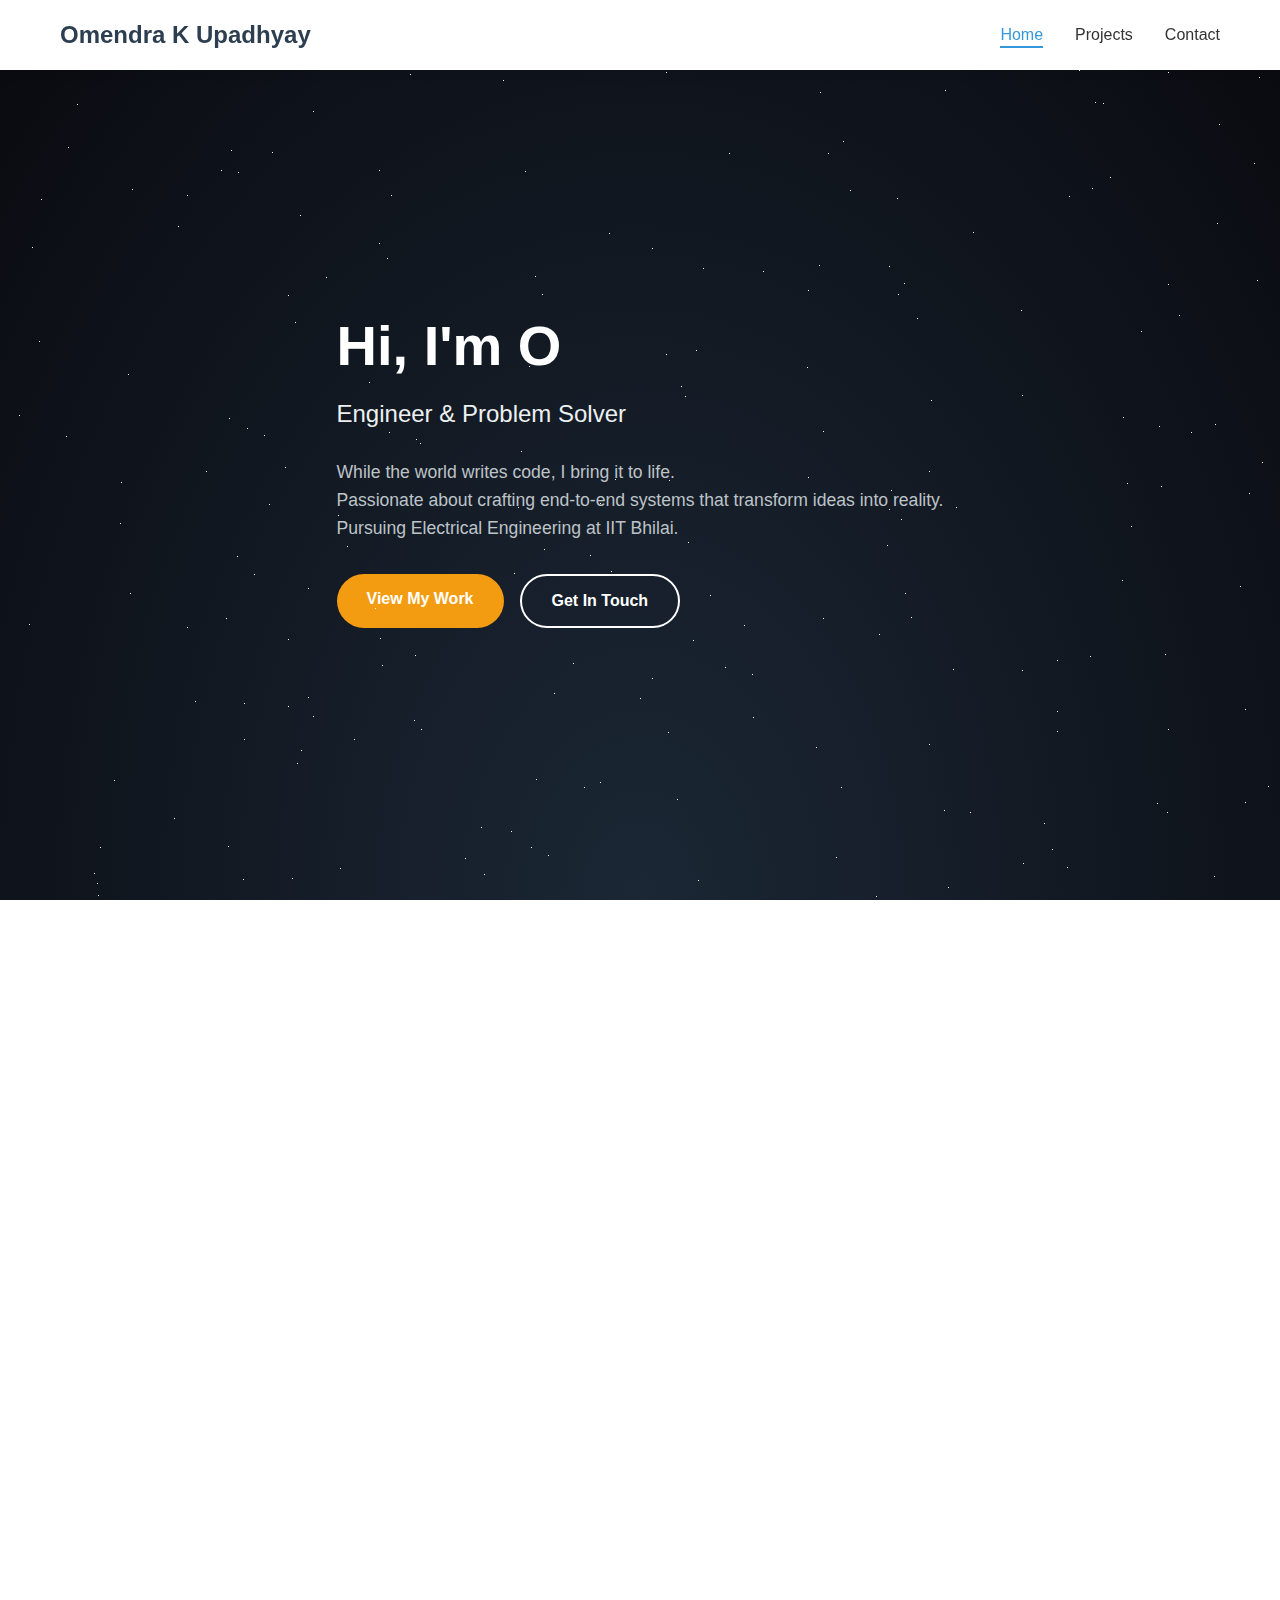
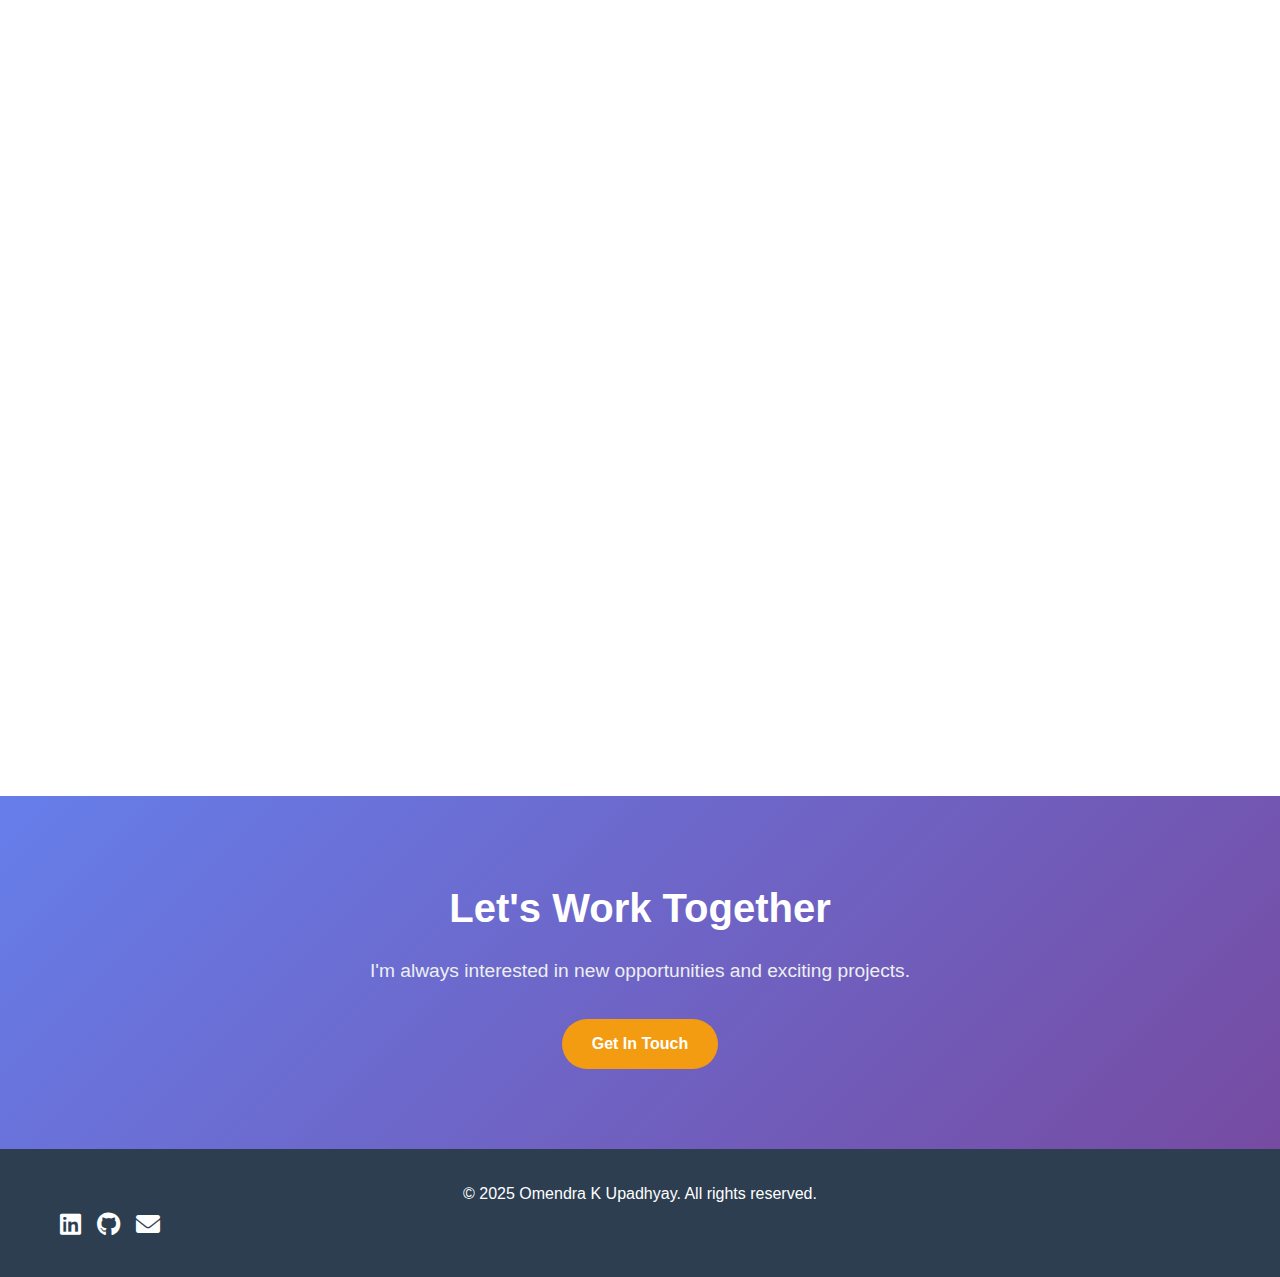
<file: index.html>
<!DOCTYPE html>
<html lang="en">
<head>
    <!-- Basic HTML5 document structure -->
    <meta charset="UTF-8">
    <meta name="viewport" content="width=device-width, initial-scale=1.0">
    <title>Omendra K Upadhyay - Portfolio</title>
    
    <!-- External CSS and Font Awesome icons -->
    <link rel="stylesheet" href="styles.css">
    <link href="https://cdnjs.cloudflare.com/ajax/libs/font-awesome/6.0.0/css/all.min.css" rel="stylesheet">
    <link href='https://fonts.googleapis.com/css?family=Lato:300,400,700' rel='stylesheet' type='text/css'>
</head>
<body>
    <!-- Navigation Bar - Fixed at top with responsive design -->
    <nav class="navbar">
        <div class="nav-container">
            <!-- Logo/Brand name -->
            <div class="nav-logo">
                <a href="index.html">Omendra K Upadhyay</a>
            </div>
            <!-- Navigation menu items -->
            <ul class="nav-menu">
                <li class="nav-item">
                    <a href="index.html" class="nav-link active">Home</a>
                </li>
                <li class="nav-item">
                    <a href="projects.html" class="nav-link">Projects</a>
                </li>
                <li class="nav-item">
                    <a href="contact.html" class="nav-link">Contact</a>
                </li>
            </ul>
            <!-- Mobile hamburger menu (3 lines) -->
            <div class="hamburger">
                <span class="bar"></span>
                <span class="bar"></span>
                <span class="bar"></span>
            </div>
        </div>
    </nav>

    <main>
        <!-- Hero Section - Main landing area with introduction -->
        <section class="hero">
            <!-- Animated Starfield Background -->
            <div id="stars"></div>
            <div id="stars2"></div>
            <div id="stars3"></div>
            
            <div class="hero-content single">
                <!-- Left side: Text content -->
                <div class="hero-text">
                    <h1>Hi, I'm <span class="highlight">Omendra</span></h1>
                    <p class="hero-subtitle">Engineer & Problem Solver</p>
                    <p class="hero-description">
                        While the world writes code, I bring it to life.<br>
                        Passionate about crafting end-to-end systems that transform ideas into reality.<br>
                        Pursuing Electrical Engineering at IIT Bhilai.
                    </p>
                    <!-- Call-to-action buttons -->
                    <div class="hero-buttons">
                        <a href="projects.html" class="btn btn-primary">View My Work</a>
                        <a href="contact.html" class="btn btn-secondary">Get In Touch</a>
                    </div>
                </div>
                
            </div>
        </section>

        <!-- Skills Section - Technical skills organized by category -->
        <section class="skills">
            <div class="container">
                <h2>Skills & Technologies</h2>
                <div class="skills-grid">
                    <!-- Hardware skills category -->
                    <div class="skill-category">
                        <h3>Hardware</h3>
                        <div class="skill-tags">
                            <span class="skill-tag">FPGA</span>
                            <span class="skill-tag">Raspberry Pi</span>
                            <span class="skill-tag">ESP32</span>
                            <span class="skill-tag">Arduino</span>
                            <span class="skill-tag">PCB Design</span>
                        </div>
                    </div>
                    <!-- Software skills category -->
                    <div class="skill-category">
                        <h3>Software</h3>
                        <div class="skill-tags">
                            <span class="skill-tag">C</span>
                            <span class="skill-tag">Python</span>
                            <span class="skill-tag">Verilog HDL</span>
                            <span class="skill-tag">MATLAB</span>
                            <span class="skill-tag">LTSpice</span>
                            <span class="skill-tag">GNU Radio</span>
                        </div>
                    </div>
                    <!-- Tools and soft skills category -->
                    <div class="skill-category">
                        <h3>Tools & Soft Skills</h3>
                        <div class="skill-tags">
                            <span class="skill-tag">Git & Github</span>
                            <span class="skill-tag">Latex</span>
                            <span class="skill-tag">Public Speaking</span>
                            <span class="skill-tag">Leadership</span>
                            <span class="skill-tag">Product Design</span>
                        </div>
                    </div>
                </div>
            </div>
        </section>

        <!-- Experience Section - Work experience timeline -->
        <section class="experience">
            <div class="container">
                <h2>Work Experience</h2>
                <div class="experience-timeline">
                    <!-- ISRO Internship Experience -->
                    <div class="experience-item">
                        <div class="experience-date">Summer 2025</div>
                        <div class="experience-content">
                            <h3>Internship Trainee</h3>
                            <h4>Satish Dhawan Space Centre, ISRO</h4>
                            <p>During my Summer 2025 internship at SDSC SHAR, I developed a Python application capable of acquiring data from a PLC, logging it into a CSV file, and displaying it in real-time on a GUI-based 2D graph.</p>
                            <ul>
                                <li>Built responsive application using Python and various libraries for data Visualization</li>
                                <li>Used Modbus TCP/IP protocol to communicate with the PLC</li>
                                <li>Interacted with various scientists and visited facilities at SDSC SHAR to know about mission planning at ISRO</li>
                            </ul>
                        </div>
                    </div>
                    <!-- IIT Bhilai Internship Experience -->
                    <div class="experience-item">
                        <div class="experience-date">Summer 2024</div>
                        <div class="experience-content">
                            <h3>Summer Intern</h3>
                            <h4>IIT Bhilai</h4>
                            <p>Worked on a project to develope a prototype of drone-based disaster rescue system which can be used to rescue people from disaster areas</p>
                            <ul>
                                <li>Worked on the integeration of different sensors and micrcontroller with the drone</li>
                            </ul>
                        </div>
                    </div>
                </div>
            </div>
        </section>

        <!-- Call to Action - Encourages visitors to contact -->
        <section class="cta">
            <div class="container">
                <h2>Let's Work Together</h2>
                <p>I'm always interested in new opportunities and exciting projects.</p>
                <a href="contact.html" class="btn btn-primary">Get In Touch</a>
            </div>
        </section>
    </main>

    <!-- Footer with copyright and social links -->
    <footer>
        <div class="container">
            <p>&copy; 2025 Omendra K Upadhyay. All rights reserved.</p>
            <!-- Social media links -->
            <div class="social-links">
                <a href="https://www.linkedin.com/in/omendra-kumar-upadhyay-b00402260/" class="social-link" target="_blank"><i class="fab fa-linkedin"></i></a>
                <a href="https://github.com/Omendra108" class="social-link" target="_blank"><i class="fab fa-github"></i></a>
                <a href="mailto:omendraku30@gmail.com" class="social-link"><i class="fas fa-envelope"></i></a>
            </div>
        </div>
    </footer>

    <!-- JavaScript for interactive features -->
    <script src="script.js"></script>
</body>
</html>
</file>
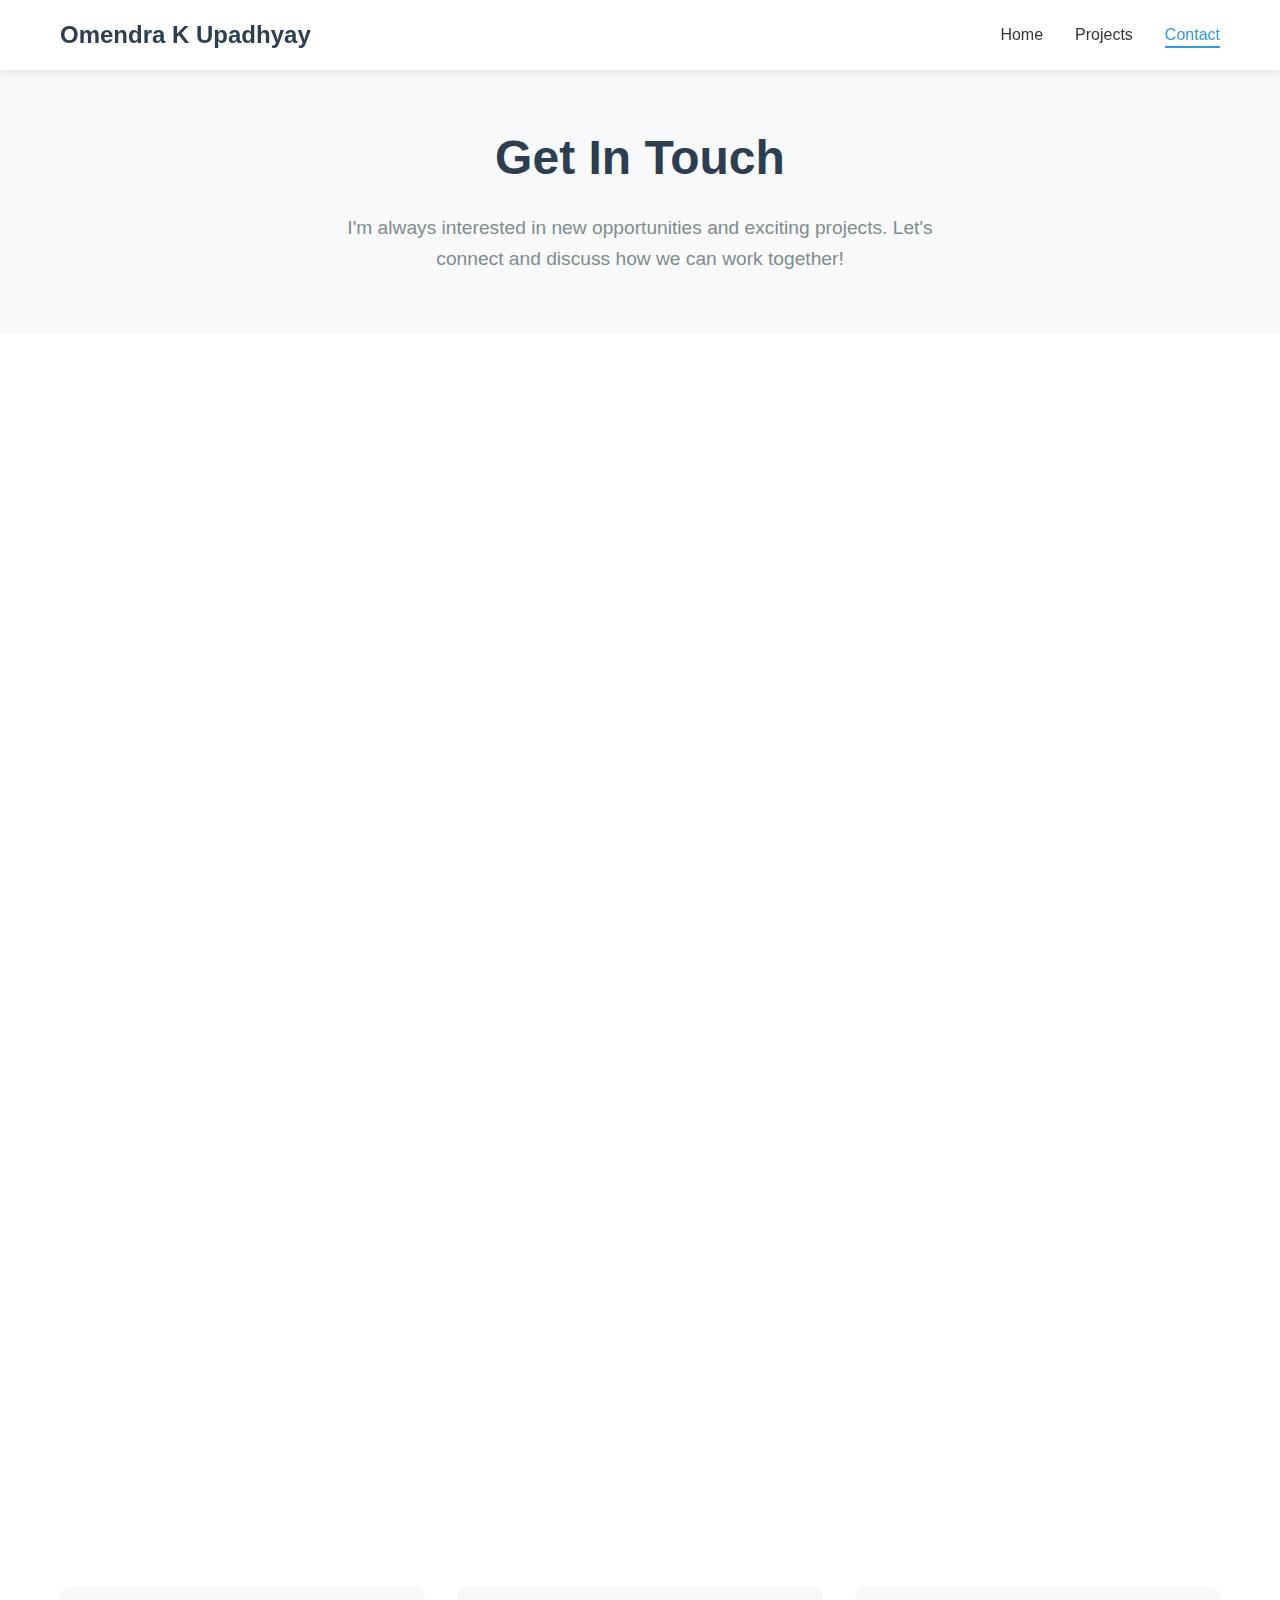
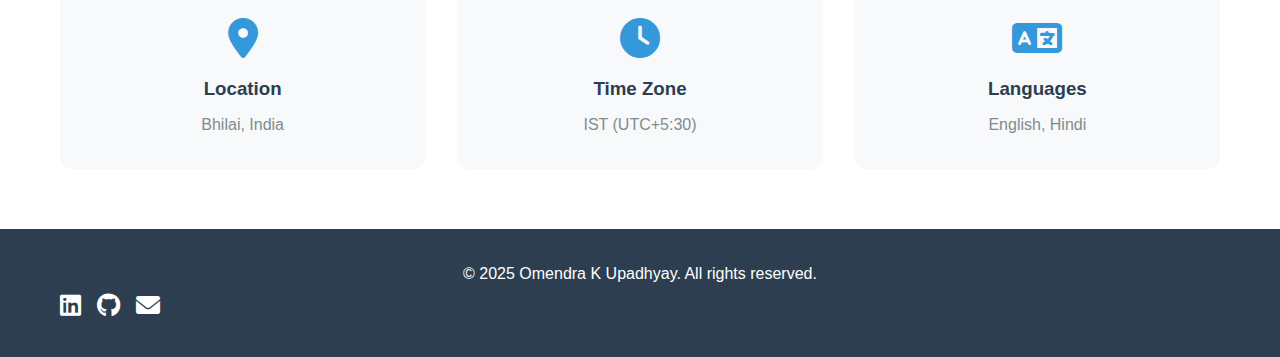
<file: contact.html>
<!DOCTYPE html>
<html lang="en">
<head>
    <!-- Basic HTML5 document structure -->
    <meta charset="UTF-8">
    <meta name="viewport" content="width=device-width, initial-scale=1.0">
    <title>Contact - Omendra K Upadhyay Portfolio</title>
    
    <!-- External CSS and Font Awesome icons -->
    <link rel="stylesheet" href="styles.css">
    <link href="https://cdnjs.cloudflare.com/ajax/libs/font-awesome/6.0.0/css/all.min.css" rel="stylesheet">
</head>
<body>
    <nav class="navbar">
        <div class="nav-container">
            <div class="nav-logo">
                <a href="index.html">Omendra K Upadhyay</a>
            </div>
            <ul class="nav-menu">
                <li class="nav-item">
                    <a href="index.html" class="nav-link">Home</a>
                </li>
                <li class="nav-item">
                    <a href="projects.html" class="nav-link">Projects</a>
                </li>
                <li class="nav-item">
                    <a href="contact.html" class="nav-link active">Contact</a>
                </li>
            </ul>
            <div class="hamburger">
                <span class="bar"></span>
                <span class="bar"></span>
                <span class="bar"></span>
            </div>
        </div>
    </nav>

    <main>
        <!-- Contact Header - Introduction to contact section -->
        <section class="page-header">
            <div class="container">
                <h1>Get In Touch</h1>
                <p>I'm always interested in new opportunities and exciting projects. Let's connect and discuss how we can work together!</p>
            </div>
        </section>

        <!-- Contact Content - Main contact information and form -->
        <section class="contact">
            <div class="container">
                <div class="contact-content">
                    <!-- Contact Info - Various ways to reach out -->
                    <div class="contact-info">
                        <h2>Let's Connect</h2>
                        <p>Feel free to reach out through any of the channels below. I typically respond within 24 hours.</p>
                        
                        <!-- Contact methods with icons and links -->
                        <div class="contact-methods">
                            <!-- Email contact method -->
                            <div class="contact-method">
                                <div class="contact-icon">
                                    <i class="fas fa-envelope"></i>
                                </div>
                                <div class="contact-details">
                                    <h3>Email</h3>
                                    <p>omendraku30@gmail.com</p>
                                    <a href="mailto:omendraku30@gmail.com" class="contact-link">Send Email</a>
                                </div>
                            </div>

                            <!-- LinkedIn contact method -->
                            <div class="contact-method">
                                <div class="contact-icon">
                                    <i class="fab fa-linkedin"></i>
                                </div>
                                <div class="contact-details">
                                    <h3>LinkedIn</h3>
                                    <p>Connect with me professionally</p>
                                    <a href="https://www.linkedin.com/in/omendra-kumar-upadhyay-b00402260/" class="contact-link" target="_blank">View Profile</a>
                                </div>
                            </div>

                            <!-- GitHub contact method -->
                            <div class="contact-method">
                                <div class="contact-icon">
                                    <i class="fab fa-github"></i>
                                </div>
                                <div class="contact-details">
                                    <h3>GitHub</h3>
                                    <p>Check out my projects and code</p>
                                    <a href="https://github.com/Omendra108" class="contact-link" target="_blank">View Repositories</a>
                                </div>
                            </div>
                        </div>

                        <!-- Availability section -->
                        <div class="availability">
                            <h3>Availability</h3>
                            <p>I'm currently available for:</p>
                            <ul>
                                <li>Internship opportunities</li>
                                <li>Research collaborations</li>
                                <li>Technical projects</li>
                                <li>Academic discussions and networking</li>
                            </ul>
                        </div>
                    </div>

                    <!-- Contact Form - Interactive form for visitors -->
                    <div class="contact-form-container">
                        <h2>Send a Message</h2>
                        <form class="contact-form" id="contactForm">
                            <!-- Name input field -->
                            <div class="form-group">
                                <label for="name">Name *</label>
                                <input type="text" id="name" name="name" required>
                            </div>
                            
                            <!-- Email input field -->
                            <div class="form-group">
                                <label for="email">Email *</label>
                                <input type="email" id="email" name="email" required>
                            </div>
                            
                            <!-- Subject input field -->
                            <div class="form-group">
                                <label for="subject">Subject *</label>
                                <input type="text" id="subject" name="subject" required>
                            </div>
                            
                            <!-- Message textarea -->
                            <div class="form-group">
                                <label for="message">Message *</label>
                                <textarea id="message" name="message" rows="6" required></textarea>
                            </div>
                            
                            <!-- Submit button -->
                            <button type="submit" class="btn btn-primary">Send Message</button>
                        </form>
                    </div>
                </div>
            </div>
        </section>

        <!-- Additional Info - Location, timezone, and language info -->
        <section class="additional-info">
            <div class="container">
                <div class="info-grid">
                    <!-- Location information -->
                    <div class="info-card">
                        <i class="fas fa-map-marker-alt"></i>
                        <h3>Location</h3>
                        <p>Bhilai, India</p>
                    </div>
                    <!-- Time zone information -->
                    <div class="info-card">
                        <i class="fas fa-clock"></i>
                        <h3>Time Zone</h3>
                        <p>IST (UTC+5:30)</p>
                    </div>
                    <!-- Language information -->
                    <div class="info-card">
                        <i class="fas fa-language"></i>
                        <h3>Languages</h3>
                        <p>English, Hindi</p>
                    </div>
                </div>
            </div>
        </section>
    </main>

    <!-- Footer with copyright and social links -->
    <footer>
        <div class="container">
            <p>&copy; 2025 Omendra K Upadhyay. All rights reserved.</p>
            <!-- Social media links -->
            <div class="social-links">
                <a href="https://www.linkedin.com/in/omendra-kumar-upadhyay-b00402260/" class="social-link" target="_blank"><i class="fab fa-linkedin"></i></a>
                <a href="https://github.com/Omendra108" class="social-link" target="_blank"><i class="fab fa-github"></i></a>
                <a href="mailto:omendraku30@gmail.com" class="social-link"><i class="fas fa-envelope"></i></a>
            </div>
        </div>
    </footer>

    <!-- JavaScript for interactive features -->
    <script src="script.js"></script>
</body>
</html>
</file>
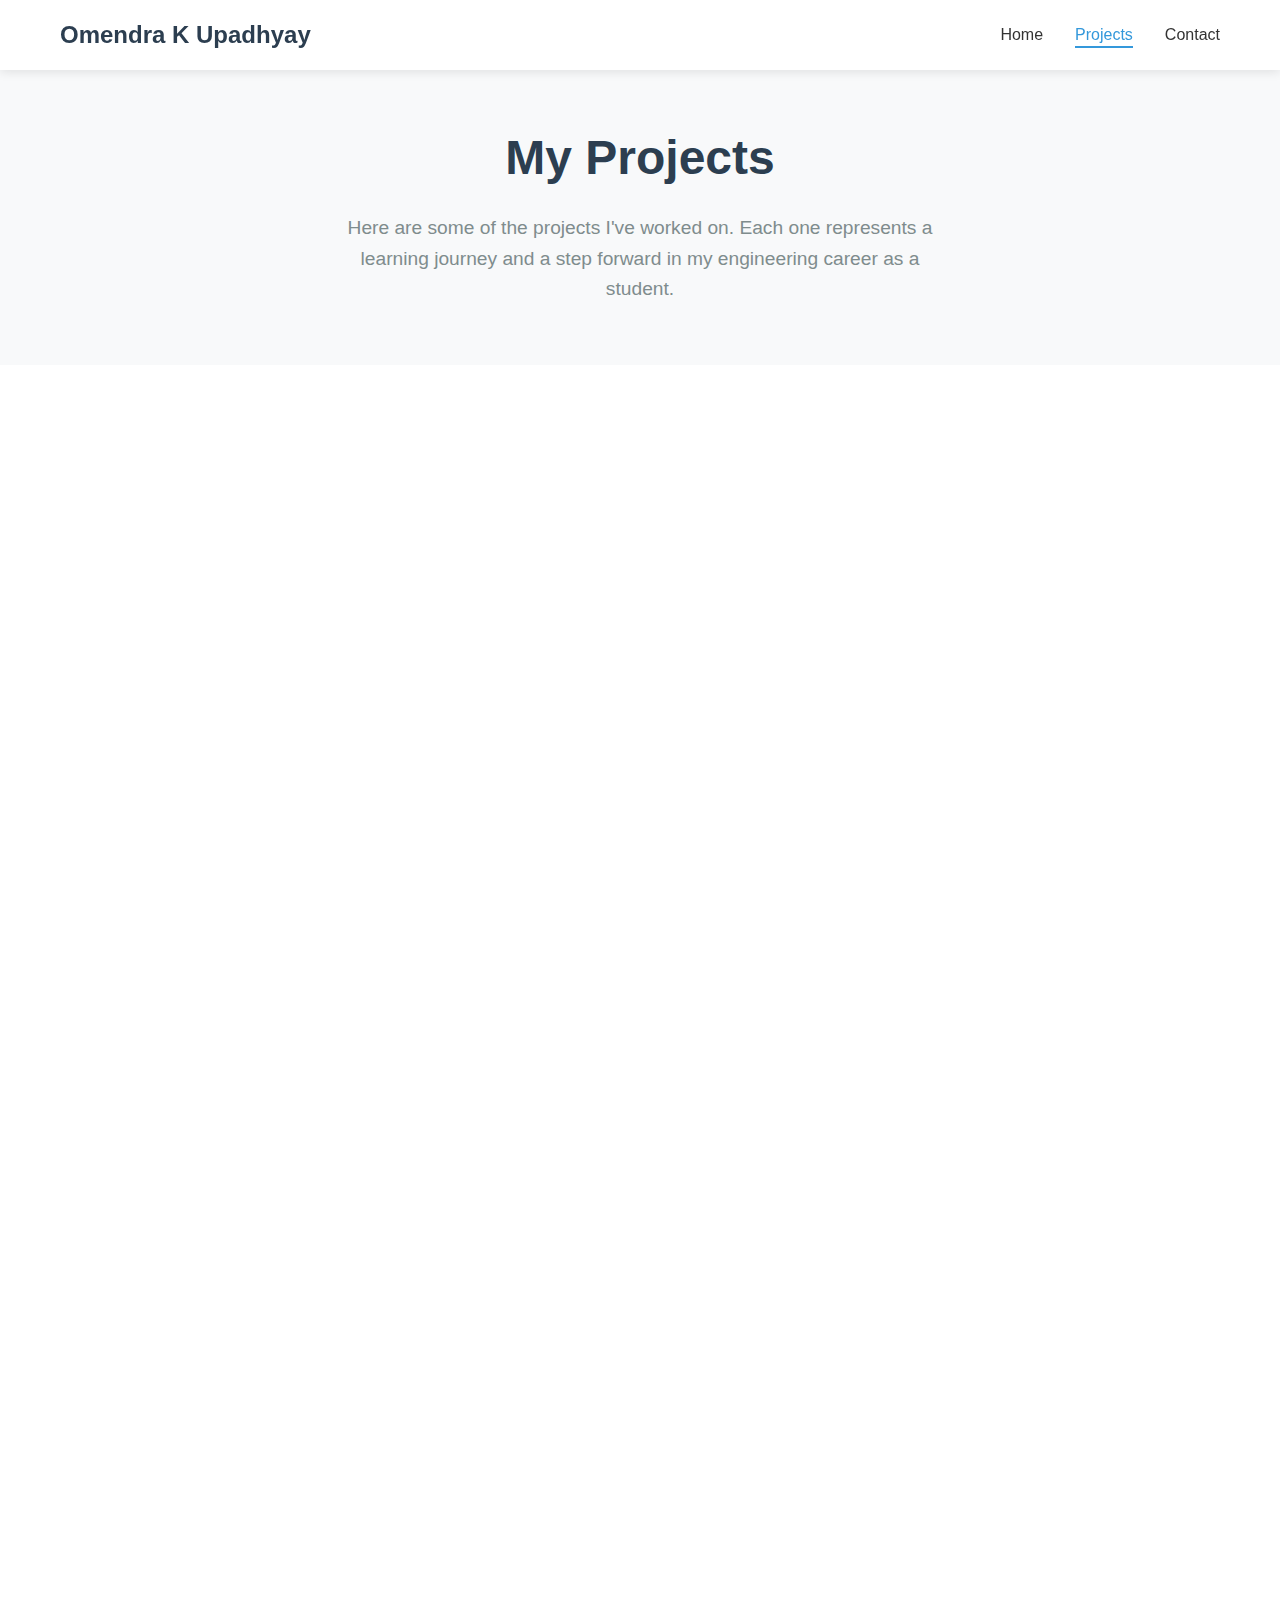
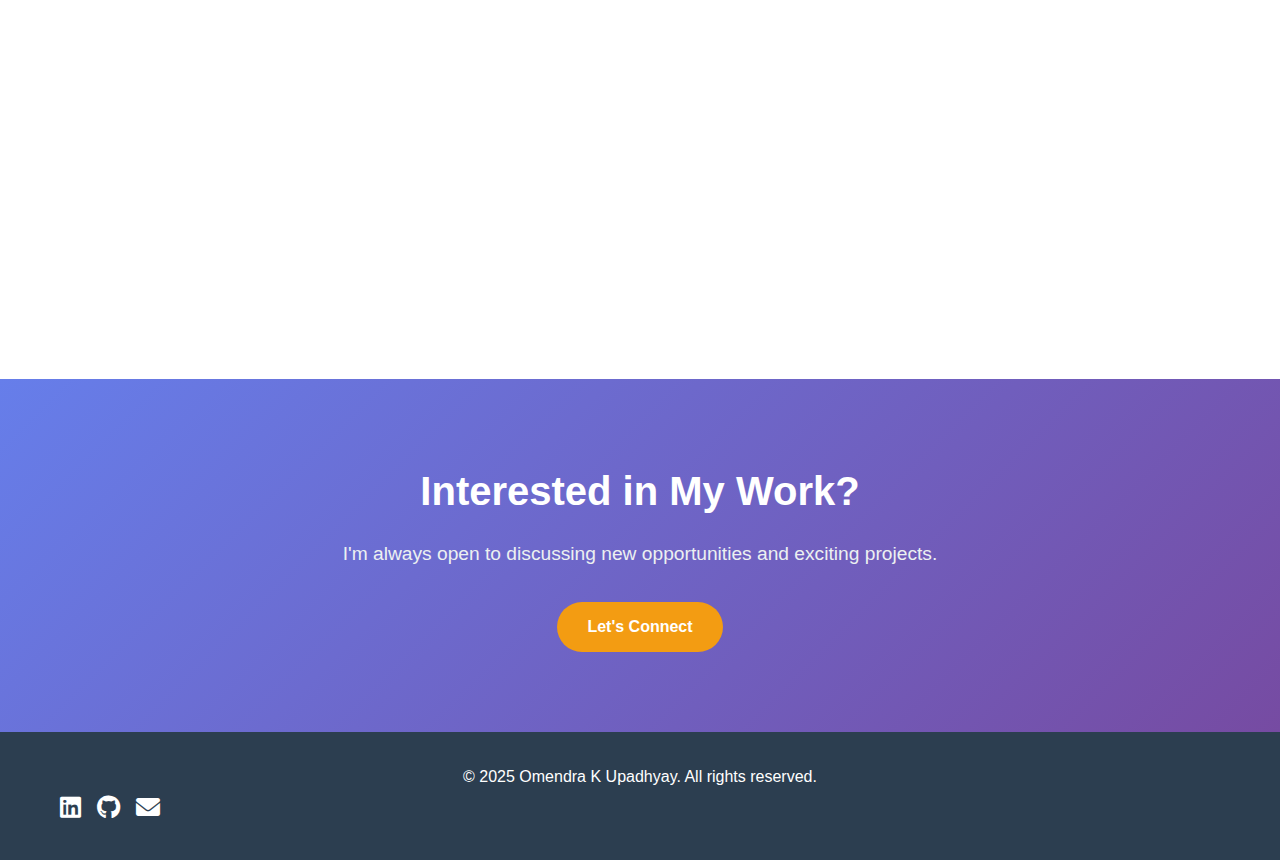
<file: projects.html>
<!DOCTYPE html>
<html lang="en">
<head>
    <!-- Basic HTML5 document structure -->
    <meta charset="UTF-8">
    <meta name="viewport" content="width=device-width, initial-scale=1.0">
    <title>Projects - Omendra K Upadhyay Portfolio</title>
    
    <!-- External CSS and Font Awesome icons -->
    <link rel="stylesheet" href="styles.css">
    <link href="https://cdnjs.cloudflare.com/ajax/libs/font-awesome/6.0.0/css/all.min.css" rel="stylesheet">
</head>
<body>
    <nav class="navbar">
        <div class="nav-container">
            <div class="nav-logo">
                <a href="index.html">Omendra K Upadhyay</a>
            </div>
            <ul class="nav-menu">
                <li class="nav-item">
                    <a href="index.html" class="nav-link">Home</a>
                </li>
                <li class="nav-item">
                    <a href="projects.html" class="nav-link active">Projects</a>
                </li>
                <li class="nav-item">
                    <a href="contact.html" class="nav-link">Contact</a>
                </li>
            </ul>
            <div class="hamburger">
                <span class="bar"></span>
                <span class="bar"></span>
                <span class="bar"></span>
            </div>
        </div>
    </nav>

    <main>
        <!-- Projects Header - Introduction to projects section -->
        <section class="page-header">
            <div class="container">
                <h1>My Projects</h1>
                <p>Here are some of the projects I've worked on. Each one represents a learning journey and a step forward in my engineering career as a student.</p>
            </div>
        </section>

        <!-- Projects Grid - Showcase of portfolio projects -->
        <section class="projects">
            <div class="container">
                <div class="projects-grid">
                    <!-- Project 1: Data Acquisition System -->
                    <div class="project-card">
                        <div class="project-image">
                            <div class="project-placeholder">
                                <i class="fas fa-laptop-code"></i>
                            </div>
                        </div>
                        <div class="project-content">
                            <h3>Data Acquisition System</h3>
                            <p>Real-time data acquisition and plotting system using Modbus TCP protocol. Developed with Python, utilizing Pymodbus, Pandas, and Matplotlib libraries to create a responsive GUI application for data visualization. This software is designed for future ISRO missions where data acquisition is a crucial component.</p>
                            <!-- Technology tags for this project -->
                            <div class="project-tech">
                                <span class="tech-tag">Python</span>
                                <span class="tech-tag">Modbus TCP</span>
                                <span class="tech-tag">Matplotlib</span>
                                <span class="tech-tag">Pandas</span>
                                <span class="tech-tag">GUI Development</span>
                            </div>
                            <!-- Project links (GitHub, Live Demo) -->
                            <div class="project-links">
                                <a href="https://github.com/Omendra108/Real-Time-Data-Acquisition-with-Modbus-TCP-IP-using-Python" class="project-link"><i class="fab fa-github"></i> Code</a>
                            </div>
                        </div>
                    </div>

                    <!-- Project 2: Computer Vision Application -->
                    <div class="project-card">
                        <div class="project-image">
                            <div class="project-placeholder">
                                <i class="fas fa-eye"></i>
                            </div>
                        </div>
                        <div class="project-content">
                            <h3>Computer Vision Application</h3>
                            <p>Built a crack segmentation application using PSPNet for infrastructure condition monitoring. This computer vision application can detect and highlight both fine and large cracks in degraded images, providing robust analysis for structural assessment.</p>
                            <!-- Technology tags for this project -->
                            <div class="project-tech">
                                <span class="tech-tag">Python</span>
                                <span class="tech-tag">Deep Learning</span>
                                <span class="tech-tag">PSPNet</span>
                                <span class="tech-tag">Computer Vision</span>
                                <span class="tech-tag">OpenCV</span>
                            </div>
                            <!-- Project links (GitHub, Live Demo) -->
                            <div class="project-links">
                                <a href="https://github.com/Omendra108/Crack-Segmentation-using-PSPnet" class="project-link"><i class="fab fa-github"></i> Code</a>
                            </div>
                        </div>
                    </div>

                    <!-- Project 3: Gunshot Detection & DOA Estimation -->
                    <div class="project-card">
                        <div class="project-image">
                            <div class="project-placeholder">
                                <i class="fas fa-microphone"></i>
                            </div>
                        </div>
                        <div class="project-content">
                            <h3>Gunshot Detection & DOA Estimation</h3>
                            <p>A sophisticated system that can detect gunshots among background noise and estimate direction of arrival (DOA) by leveraging intensity analysis and spectrogram features of sound captured by a microphone array.</p>
                            <!-- Technology tags for this project -->
                            <div class="project-tech">
                                <span class="tech-tag">Python</span>
                                <span class="tech-tag">Deep Learning</span>
                                <span class="tech-tag">Digital Signal Processing</span>
                                <span class="tech-tag">Raspberry Pi</span>
                                <span class="tech-tag">Audio Processing</span>
                            </div>
                            <!-- Project links (GitHub, Live Demo) -->
                            <div class="project-links">
                                <a href="https://github.com/piyush-c38/Gunshot_Direction_Estimation" class="project-link"><i class="fab fa-github"></i> Code</a>
                            </div>
                        </div>
                    </div>

                    <!-- Project 4: Boolean Solver -->
                    <div class="project-card">
                        <div class="project-image">
                            <div class="project-placeholder">
                                <i class="fas fa-microchip"></i>
                            </div>
                        </div>
                        <div class="project-content">
                            <h3>Boolean Solver</h3>
                            <p>Developing a comprehensive Python-based tool that accepts Boolean expressions as input, simplifies them using various algorithms, and generates corresponding truth tables. The project is currently under active development, with plans to integrate advanced heuristic methods for creating a robust digital logic design application.</p>
                            <!-- Technology tags for this project -->
                            <div class="project-tech">
                                <span class="tech-tag">Digital Logic Design</span>
                                <span class="tech-tag">Python</span>
                                <span class="tech-tag">GUI Development</span>
                                <span class="tech-tag">Algorithm Design</span>
                            </div>
                            <!-- Project links (GitHub, Live Demo) -->
                            <div class="project-links">
                                <a href="https://github.com/Omendra108/Boolean-Solver-GUI" class="project-link"><i class="fab fa-github"></i> Code</a>
                            </div>
                        </div>
                    </div>

                </div>
            </div>
        </section>

        <!-- Call to Action - Encourages visitors to contact -->
        <section class="cta">
            <div class="container">
                <h2>Interested in My Work?</h2>
                <p>I'm always open to discussing new opportunities and exciting projects.</p>
                <a href="contact.html" class="btn btn-primary">Let's Connect</a>
            </div>
        </section>
    </main>

    <!-- Footer with copyright and social links -->
    <footer>
        <div class="container">
            <p>&copy; 2025 Omendra K Upadhyay. All rights reserved.</p>
            <!-- Social media links -->
            <div class="social-links">
                <a href="https://www.linkedin.com/in/omendra-kumar-upadhyay-b00402260/" class="social-link" target="_blank"><i class="fab fa-linkedin"></i></a>
                <a href="https://github.com/Omendra108" class="social-link" target="_blank"><i class="fab fa-github"></i></a>
                <a href="mailto:omendraku30@gmail.com" class="social-link"><i class="fas fa-envelope"></i></a>
            </div>
        </div>
    </footer>

    <!-- JavaScript for interactive features -->
    <script src="script.js"></script>
</body>
</html>
</file>
<file: styles.css>
/* ========================================
   RESET AND BASE STYLES
   ======================================== */

/* CSS Reset - Remove default browser styling */
* {
    margin: 0;
    padding: 0;
    box-sizing: border-box;
}

/* Smooth scrolling for anchor links */
html {
    scroll-behavior: smooth;
}

/* Base body styling */
body {
    font-family: 'Segoe UI', Tahoma, Geneva, Verdana, sans-serif;
    line-height: 1.6;
    color: #333;
    background-color: #fff;
}

/* Container for consistent max-width and centering */
.container {
    max-width: 1200px;
    margin: 0 auto;
    padding: 0 20px;
}

/* Navigation */
.navbar {
    background: #fff;
    box-shadow: 0 2px 10px rgba(0,0,0,0.1);
    position: fixed;
    top: 0;
    width: 100%;
    z-index: 1000;
    transition: all 0.3s ease;
}

.nav-container {
    max-width: 1200px;
    margin: 0 auto;
    padding: 0 20px;
    display: flex;
    justify-content: space-between;
    align-items: center;
    height: 70px;
}

.nav-logo a {
    font-size: 1.5rem;
    font-weight: bold;
    color: #2c3e50;
    text-decoration: none;
    transition: color 0.3s ease;
}

.nav-logo a:hover {
    color: #3498db;
}

.nav-menu {
    display: flex;
    list-style: none;
    gap: 2rem;
}

.nav-link {
    color: #333;
    text-decoration: none;
    font-weight: 500;
    transition: color 0.3s ease;
    position: relative;
}

.nav-link:hover,
.nav-link.active {
    color: #3498db;
}

.nav-link.active::after {
    content: '';
    position: absolute;
    bottom: -5px;
    left: 0;
    width: 100%;
    height: 2px;
    background: #3498db;
}

.hamburger {
    display: none;
    flex-direction: column;
    cursor: pointer;
}

.bar {
    width: 25px;
    height: 3px;
    background: #333;
    margin: 3px 0;
    transition: 0.3s;
}

/* Hero Section */
.hero {
    padding: 120px 0 80px;
    background: radial-gradient(ellipse at bottom, #1B2735 0%, #090A0F 100%);
    color: white;
    min-height: 100vh;
    display: flex;
    align-items: center;
    position: relative;
    overflow: hidden;
}

.hero-content {
    max-width: 1200px;
    margin: 0 auto;
    padding: 0 20px;
    display: grid;
    grid-template-columns: 1fr 1fr;
    gap: 4rem;
    align-items: center;
}

.hero-content.single {
    grid-template-columns: 1fr;
}

.hero-text h1 {
    font-size: 3.5rem;
    margin-bottom: 1rem;
    line-height: 1.2;
}

.highlight {
    color: #f39c12;
}

.hero-subtitle {
    font-size: 1.5rem;
    margin-bottom: 1.5rem;
    color: #ecf0f1;
}

.hero-description {
    font-size: 1.1rem;
    margin-bottom: 2rem;
    color: #bdc3c7;
    line-height: 1.6;
}

.hero-buttons {
    display: flex;
    gap: 1rem;
}

.btn {
    padding: 12px 30px;
    border: none;
    border-radius: 50px;
    text-decoration: none;
    font-weight: 600;
    transition: all 0.3s ease;
    cursor: pointer;
    display: inline-block;
    text-align: center;
}

.btn-primary {
    background: #f39c12;
    color: white;
}

.btn-primary:hover {
    background: #e67e22;
    transform: translateY(-2px);
    box-shadow: 0 5px 15px rgba(243, 156, 18, 0.4);
}

.btn-secondary {
    background: transparent;
    color: white;
    border: 2px solid white;
}

.btn-secondary:hover {
    background: white;
    color: #667eea;
    transform: translateY(-2px);
}

.hero-image {
    display: flex;
    justify-content: center;
    align-items: center;
}

.profile-placeholder {
    width: 300px;
    height: 300px;
    background: rgba(255, 255, 255, 0.1);
    border-radius: 50%;
    display: flex;
    align-items: center;
    justify-content: center;
    font-size: 4rem;
    color: rgba(255, 255, 255, 0.7);
    backdrop-filter: blur(10px);
    border: 2px solid rgba(255, 255, 255, 0.2);
    margin-bottom: 2rem;
}

.profile-image {
    width: 300px;
    height: 300px;
    border-radius: 50%;
    overflow: hidden;
    border: 4px solid rgba(255, 255, 255, 0.3);
    box-shadow: 0 10px 30px rgba(0, 0, 0, 0.3);
    backdrop-filter: blur(10px);
    margin-bottom: 2rem;
    transition: transform 0.3s ease;
}

.profile-image:hover {
    transform: scale(1.05);
}

.profile-img {
    width: 100%;
    height: 100%;
    object-fit: cover;
    object-position: center;
}

/* Modern Code Animation Styles */
.code-animation {
    width: 300px;
    height: 300px;
    position: relative;
    margin: 0 auto;
    border-radius: 15px;
    background: linear-gradient(135deg, #1e1e1e 0%, #2d2d2d 100%);
    backdrop-filter: blur(10px);
    border: 2px solid rgba(255, 255, 255, 0.1);
    padding: 25px;
    font-family: 'Fira Code', 'Courier New', monospace;
    font-size: 14px;
    line-height: 1.8;
    overflow: hidden;
    box-shadow: 0 10px 30px rgba(0, 0, 0, 0.3);
}

/* Right panel (plain, no animation) */
/* removed right-panel */

.code-line {
    opacity: 0;
    animation: typewriter 1s ease-in-out forwards;
    margin-bottom: 12px;
    transform: translateX(-20px);
}

.code-line:nth-child(1) { animation-delay: 0.5s; }
.code-line:nth-child(2) { animation-delay: 1.2s; }
.code-line:nth-child(3) { animation-delay: 1.9s; }
.code-line:nth-child(4) { animation-delay: 2.6s; }
.code-line:nth-child(5) { animation-delay: 3.3s; }
.code-line:nth-child(6) { animation-delay: 4.0s; }

.code-keyword {
    color: #ff6b6b;
    font-weight: bold;
    text-shadow: 0 0 10px rgba(255, 107, 107, 0.3);
}

.code-function {
    color: #4ecdc4;
    font-weight: bold;
    text-shadow: 0 0 10px rgba(78, 205, 196, 0.3);
}

.code-string {
    color: #45b7d1;
    text-shadow: 0 0 10px rgba(69, 183, 209, 0.3);
}

.code-comment {
    color: #95a5a6;
    font-style: italic;
    opacity: 0.8;
}

.code-variable {
    color: #f39c12;
    text-shadow: 0 0 10px rgba(243, 156, 18, 0.3);
}

.code-cursor {
    color: #4ecdc4;
    animation: blink 1.2s infinite;
    font-weight: bold;
    text-shadow: 0 0 15px rgba(78, 205, 196, 0.8);
    font-size: 16px;
}

@keyframes typewriter {
    from {
        opacity: 0;
        transform: translateX(-20px);
    }
    to {
        opacity: 1;
        transform: translateX(0);
    }
}

@keyframes blink {
    0%, 50% { 
        opacity: 1; 
        text-shadow: 0 0 15px rgba(78, 205, 196, 0.8);
    }
    51%, 100% { 
        opacity: 0.3; 
        text-shadow: 0 0 5px rgba(78, 205, 196, 0.3);
    }
}

.hero-intro {
    text-align: center;
    color: white;
}

.hero-intro p {
    font-size: 1.1rem;
    margin-bottom: 0.5rem;
    color: #ecf0f1;
    font-weight: 500;
}

.hero-intro p:last-child {
    color: #bdc3c7;
    font-size: 1rem;
}

/* Page Header */
.page-header {
    padding: 120px 0 60px;
    background: #f8f9fa;
    text-align: center;
}

.page-header h1 {
    font-size: 3rem;
    margin-bottom: 1rem;
    color: #2c3e50;
}

.page-header p {
    font-size: 1.2rem;
    color: #7f8c8d;
    max-width: 600px;
    margin: 0 auto;
}

/* Skills Section */
.skills {
    padding: 80px 0;
    background: white;
}

.skills h2 {
    text-align: center;
    font-size: 2.5rem;
    margin-bottom: 3rem;
    color: #2c3e50;
}

.skills-grid {
    display: grid;
    grid-template-columns: repeat(auto-fit, minmax(300px, 1fr));
    gap: 2rem;
}

.skill-category h3 {
    font-size: 1.5rem;
    margin-bottom: 1rem;
    color: #2c3e50;
}

.skill-tags {
    display: flex;
    flex-wrap: wrap;
    gap: 0.5rem;
}

.skill-tag {
    background: #3498db;
    color: white;
    padding: 8px 16px;
    border-radius: 25px;
    font-size: 0.9rem;
    font-weight: 500;
}

/* Experience Section */
.experience {
    padding: 80px 0;
    background: #f8f9fa;
}

.experience h2 {
    text-align: center;
    font-size: 2.5rem;
    margin-bottom: 3rem;
    color: #2c3e50;
}

.experience-timeline {
    max-width: 800px;
    margin: 0 auto;
}

.experience-item {
    display: grid;
    grid-template-columns: 200px 1fr;
    gap: 2rem;
    margin-bottom: 3rem;
    padding: 2rem;
    background: white;
    border-radius: 10px;
    box-shadow: 0 5px 15px rgba(0,0,0,0.1);
    transition: transform 0.3s ease;
}

.experience-item:hover {
    transform: translateY(-5px);
}

.experience-date {
    font-weight: bold;
    color: #3498db;
    font-size: 1.1rem;
}

.experience-content h3 {
    color: #2c3e50;
    margin-bottom: 0.5rem;
}

.experience-content h4 {
    color: #7f8c8d;
    margin-bottom: 1rem;
}

.experience-content p {
    margin-bottom: 1rem;
    line-height: 1.6;
}

.experience-content ul {
    list-style: none;
    padding-left: 0;
}

.experience-content li {
    padding: 0.5rem 0;
    position: relative;
    padding-left: 1.5rem;
}

.experience-content li::before {
    content: '▶';
    position: absolute;
    left: 0;
    color: #3498db;
}

/* Projects Section */
.projects {
    padding: 80px 0;
    background: white;
}

.projects-grid {
    display: grid;
    grid-template-columns: repeat(auto-fit, minmax(350px, 1fr));
    gap: 2rem;
    margin-top: 3rem;
}

.project-card {
    background: white;
    border-radius: 15px;
    overflow: hidden;
    box-shadow: 0 10px 30px rgba(0,0,0,0.1);
    transition: all 0.3s ease;
}

.project-card:hover {
    transform: translateY(-10px);
    box-shadow: 0 20px 40px rgba(0,0,0,0.15);
}

.project-image {
    height: 200px;
    background: linear-gradient(135deg, #667eea 0%, #764ba2 100%);
    display: flex;
    align-items: center;
    justify-content: center;
}

.project-placeholder {
    font-size: 3rem;
    color: white;
}

.project-content {
    padding: 2rem;
}

.project-content h3 {
    font-size: 1.5rem;
    margin-bottom: 1rem;
    color: #2c3e50;
}

.project-content p {
    color: #7f8c8d;
    margin-bottom: 1.5rem;
    line-height: 1.6;
}

.project-tech {
    display: flex;
    flex-wrap: wrap;
    gap: 0.5rem;
    margin-bottom: 1.5rem;
}

.tech-tag {
    background: #ecf0f1;
    color: #2c3e50;
    padding: 4px 12px;
    border-radius: 15px;
    font-size: 0.8rem;
    font-weight: 500;
}

.project-links {
    display: flex;
    gap: 1rem;
}

.project-link {
    color: #3498db;
    text-decoration: none;
    font-weight: 500;
    transition: color 0.3s ease;
}

.project-link:hover {
    color: #2980b9;
}

/* Contact Section */
.contact {
    padding: 80px 0;
    background: #f8f9fa;
}

.contact-content {
    display: grid;
    grid-template-columns: 1fr 1fr;
    gap: 4rem;
    align-items: start;
}

.contact-info h2 {
    font-size: 2rem;
    margin-bottom: 1rem;
    color: #2c3e50;
}

.contact-info p {
    color: #7f8c8d;
    margin-bottom: 2rem;
    line-height: 1.6;
}

.contact-methods {
    margin-bottom: 3rem;
}

.contact-method {
    display: flex;
    align-items: center;
    margin-bottom: 2rem;
    padding: 1.5rem;
    background: white;
    border-radius: 10px;
    box-shadow: 0 5px 15px rgba(0,0,0,0.1);
    transition: transform 0.3s ease;
}

.contact-method:hover {
    transform: translateY(-2px);
}

.contact-icon {
    width: 60px;
    height: 60px;
    background: #3498db;
    border-radius: 50%;
    display: flex;
    align-items: center;
    justify-content: center;
    margin-right: 1.5rem;
    font-size: 1.5rem;
    color: white;
}

.contact-details h3 {
    color: #2c3e50;
    margin-bottom: 0.5rem;
}

.contact-details p {
    color: #7f8c8d;
    margin-bottom: 0.5rem;
}

.contact-link {
    color: #3498db;
    text-decoration: none;
    font-weight: 500;
    transition: color 0.3s ease;
}

.contact-link:hover {
    color: #2980b9;
}

.availability {
    background: white;
    padding: 2rem;
    border-radius: 10px;
    box-shadow: 0 5px 15px rgba(0,0,0,0.1);
}

.availability h3 {
    color: #2c3e50;
    margin-bottom: 1rem;
}

.availability ul {
    list-style: none;
    padding-left: 0;
}

.availability li {
    padding: 0.5rem 0;
    position: relative;
    padding-left: 1.5rem;
}

.availability li::before {
    content: '✓';
    position: absolute;
    left: 0;
    color: #27ae60;
    font-weight: bold;
}

/* Contact Form */
.contact-form-container {
    background: white;
    padding: 2rem;
    border-radius: 15px;
    box-shadow: 0 10px 30px rgba(0,0,0,0.1);
}

.contact-form-container h2 {
    color: #2c3e50;
    margin-bottom: 2rem;
}

.form-group {
    margin-bottom: 1.5rem;
}

.form-group label {
    display: block;
    margin-bottom: 0.5rem;
    color: #2c3e50;
    font-weight: 500;
}

.form-group input,
.form-group textarea {
    width: 100%;
    padding: 12px 15px;
    border: 2px solid #ecf0f1;
    border-radius: 8px;
    font-size: 1rem;
    transition: border-color 0.3s ease;
}

.form-group input:focus,
.form-group textarea:focus {
    outline: none;
    border-color: #3498db;
}

.form-group textarea {
    resize: vertical;
    min-height: 120px;
}

/* Additional Info */
.additional-info {
    padding: 60px 0;
    background: white;
}

.info-grid {
    display: grid;
    grid-template-columns: repeat(auto-fit, minmax(250px, 1fr));
    gap: 2rem;
}

.info-card {
    text-align: center;
    padding: 2rem;
    background: #f8f9fa;
    border-radius: 10px;
    transition: transform 0.3s ease;
}

.info-card:hover {
    transform: translateY(-5px);
}

.info-card i {
    font-size: 2.5rem;
    color: #3498db;
    margin-bottom: 1rem;
}

.info-card h3 {
    color: #2c3e50;
    margin-bottom: 0.5rem;
}

.info-card p {
    color: #7f8c8d;
}

/* CTA Section */
.cta {
    padding: 80px 0;
    background: linear-gradient(135deg, #667eea 0%, #764ba2 100%);
    color: white;
    text-align: center;
}

.cta h2 {
    font-size: 2.5rem;
    margin-bottom: 1rem;
}

.cta p {
    font-size: 1.2rem;
    margin-bottom: 2rem;
    color: #ecf0f1;
}

/* Footer */
footer {
    background: #2c3e50;
    color: white;
    padding: 2rem 0;
    text-align: center;
}

.footer .container {
    display: flex;
    justify-content: space-between;
    align-items: center;
}

.social-links {
    display: flex;
    gap: 1rem;
}

.social-link {
    color: white;
    font-size: 1.5rem;
    transition: color 0.3s ease;
}

.social-link:hover {
    color: #3498db;
}

/* Responsive Design */
@media (max-width: 768px) {
    .hamburger {
        display: flex;
    }

    .nav-menu {
        position: fixed;
        left: -100%;
        top: 70px;
        flex-direction: column;
        background-color: white;
        width: 100%;
        text-align: center;
        transition: 0.3s;
        box-shadow: 0 10px 27px rgba(0,0,0,0.05);
        padding: 2rem 0;
    }

    .nav-menu.active {
        left: 0;
    }

    .nav-menu li {
        margin: 1rem 0;
    }

    .hero-content {
        grid-template-columns: 1fr;
        text-align: center;
        gap: 2rem;
    }

    .hero-text h1 {
        font-size: 2.5rem;
    }

    .hero-buttons {
        justify-content: center;
        flex-wrap: wrap;
    }

    .profile-placeholder {
        width: 200px;
        height: 200px;
        font-size: 3rem;
    }

    .experience-item {
        grid-template-columns: 1fr;
        text-align: center;
    }

    .contact-content {
        grid-template-columns: 1fr;
        gap: 2rem;
    }

    .contact-method {
        flex-direction: column;
        text-align: center;
    }

    .contact-icon {
        margin-right: 0;
        margin-bottom: 1rem;
    }

    .footer .container {
        flex-direction: column;
        gap: 1rem;
    }
}

@media (max-width: 480px) {
    .hero-text h1 {
        font-size: 2rem;
    }

    .hero-subtitle {
        font-size: 1.2rem;
    }

    .btn {
        padding: 10px 20px;
        font-size: 0.9rem;
    }

    .projects-grid {
        grid-template-columns: 1fr;
    }

    .skills-grid {
        grid-template-columns: 1fr;
    }
}

/* Animations */
@keyframes fadeInUp {
    from {
        opacity: 0;
        transform: translateY(30px);
    }
    to {
        opacity: 1;
        transform: translateY(0);
    }
}

.hero-text,
.hero-image {
    animation: fadeInUp 1s ease-out;
}

.project-card {
    animation: fadeInUp 0.6s ease-out;
}

/* Smooth scrolling for anchor links */
html {
    scroll-behavior: smooth;
}

/* Focus styles for accessibility */
.btn:focus,
.nav-link:focus,
input:focus,
textarea:focus {
    outline: 2px solid #3498db;
    outline-offset: 2px;
}

/* Animated Starfield */
#stars, #stars2, #stars3 {
    position: absolute;
    top: 0;
    left: 0;
    width: 100%;
    height: 100%;
    pointer-events: none;
}

#stars {
    width: 1px;
    height: 1px;
    background: transparent;
    animation: animStar 50s linear infinite;
}

#stars:after {
    content: " ";
    position: absolute;
    top: 2000px;
    width: 1px;
    height: 1px;
    background: transparent;
}

#stars2 {
    width: 2px;
    height: 2px;
    background: transparent;
    animation: animStar 100s linear infinite;
}

#stars2:after {
    content: " ";
    position: absolute;
    top: 2000px;
    width: 2px;
    height: 2px;
    background: transparent;
}

#stars3 {
    width: 3px;
    height: 3px;
    background: transparent;
    animation: animStar 150s linear infinite;
}

#stars3:after {
    content: " ";
    position: absolute;
    top: 2000px;
    width: 3px;
    height: 3px;
    background: transparent;
}

@keyframes animStar {
    from {
        transform: translateY(0px);
    }
    to {
        transform: translateY(-2000px);
    }
}
</file>
